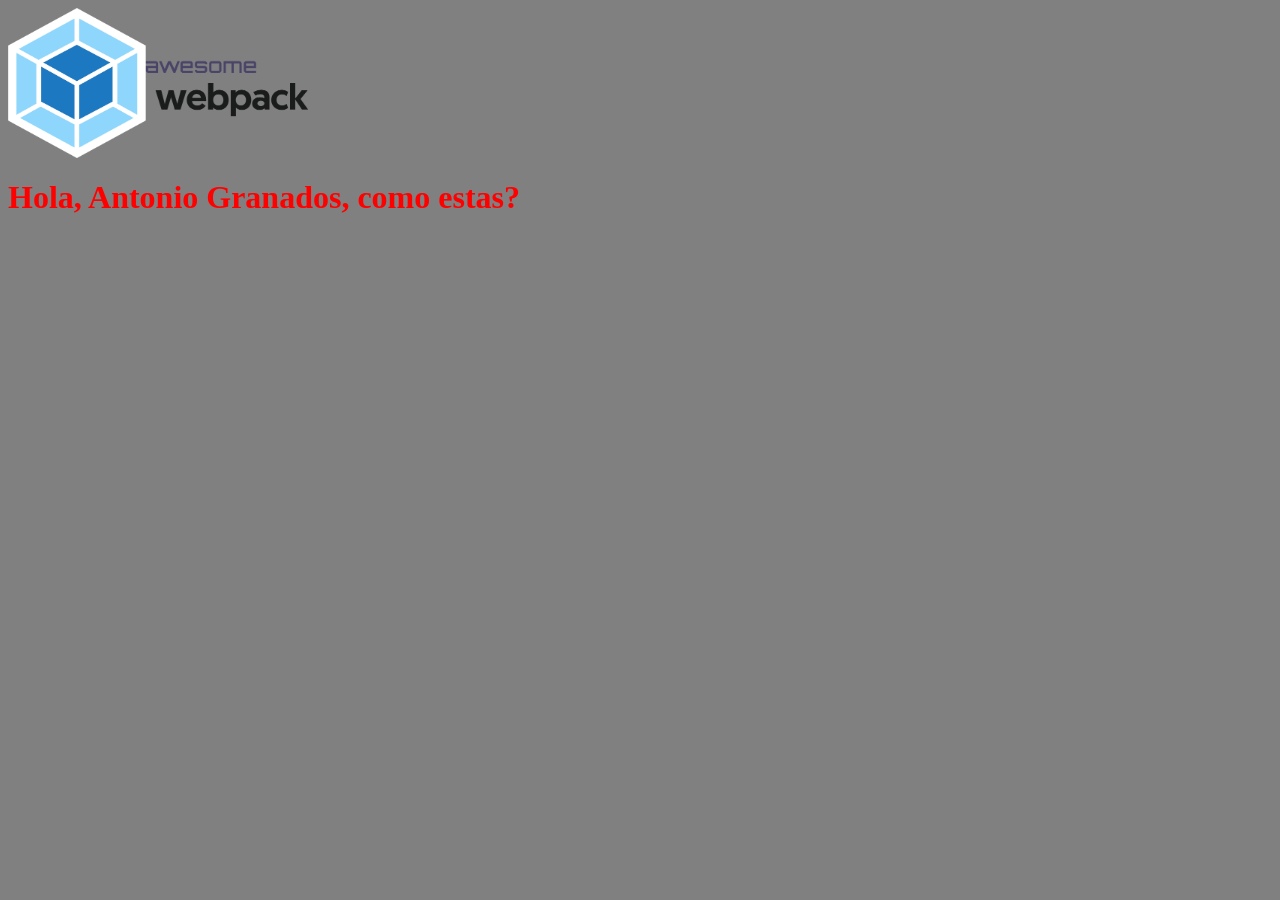
<file: docs/index.html>
<html lang="en"><head><meta charset="UTF-8"><meta name="viewport" content="width=device-width,initial-scale=1"><title>Webpack-Básico</title><link href="main.cf303fc39273ad0bddc8.css" rel="stylesheet"></head><body><img src="./assets/Webpack.png" alt="Webpack logo"><script src="main.63a2f3bdf6a30f50d46f.js"></script></body></html>
</file>
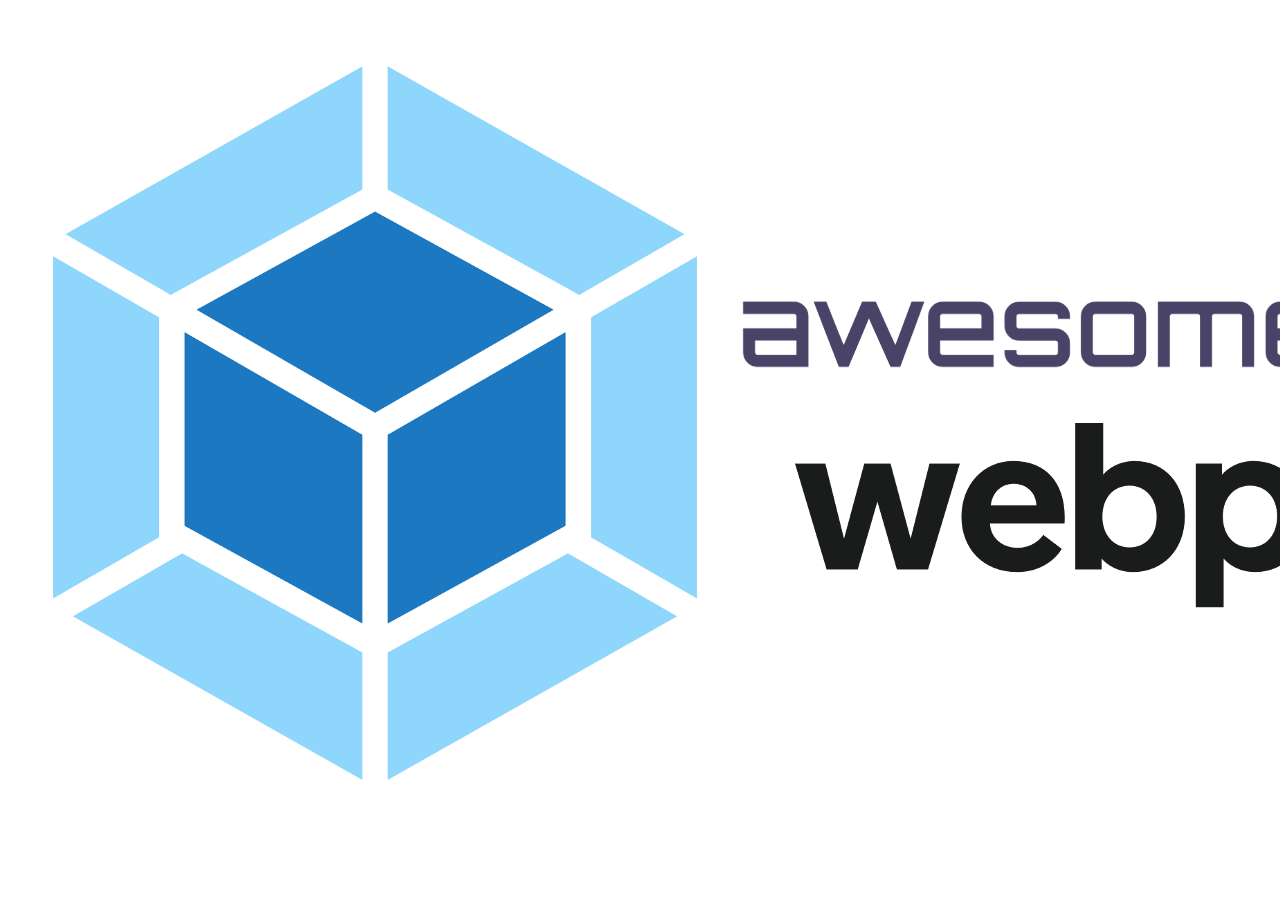
<file: src/index.html>
<html lang="en">

<head>
    <meta charset="UTF-8">
    <meta name="viewport" content="width=device-width, initial-scale=1.0">
    <title>Webpack-Básico</title>
</head>

<body>

    <img src="./assets/Webpack.png" alt="Webpack logo">

    <!--Comentario-->
    <!--Comentario-->
    <!--Comentario-->
    <!--Comentario-->
    <!--Comentario-->
    <!--Comentario-->
    <!--Comentario-->
    <!--Comentario-->
    <!--Comentario-->
    <!--Comentario-->
    <!--Comentario-->


</body>

</html>
</file>
<file: docs/main.cf303fc39273ad0bddc8.css>
body,html{background-color:grey}img{height:150px;width:300px}
</file>
